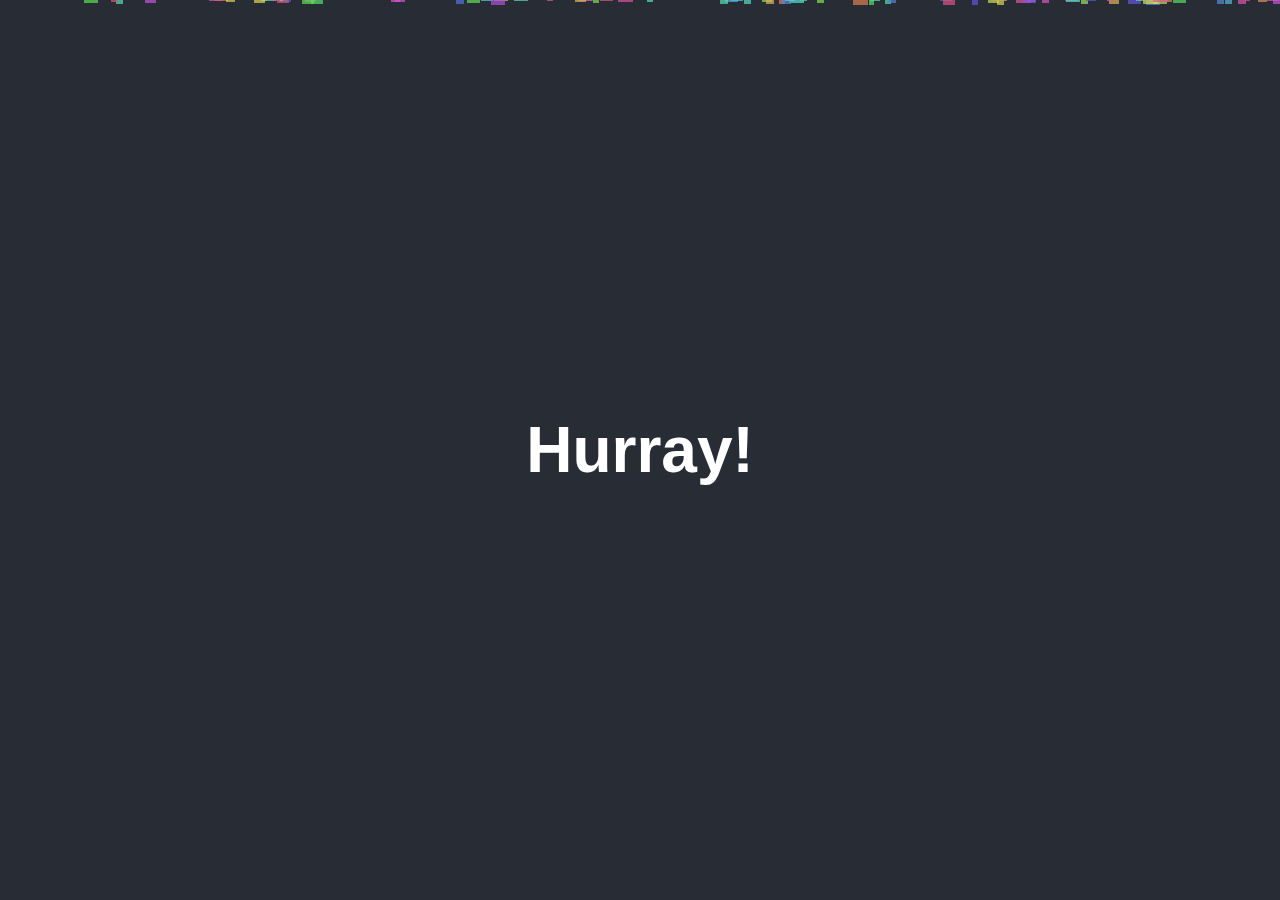
<file: hurreay.html>
<!DOCTYPE html>
<html lang="en">
<head>
    <meta charset="UTF-8">
    <meta name="viewport" content="width=device-width, initial-scale=1.0">
    <title>Confetti Celebration</title>
    <style>
        body {
            margin: 0;
            overflow: hidden;
            display: flex;
            justify-content: center;
            align-items: center;
            height: 100vh;
            background-color: #282c34;
            color: white;
            font-family: Arial, sans-serif;
            font-size: 2rem;
            text-align: center;
        }
        .celebration {
            position: relative;
        }
        .hurray {
            font-size: 4rem;
            font-weight: bold;
            animation: scaleUp 2s ease infinite;
        }
        @keyframes scaleUp {
            0%, 100% {
                transform: scale(1);
            }
            50% {
                transform: scale(1.1);
            }
        }

        .confetti {
            position: absolute;
            top: -10px;
            width: 10px;
            height: 10px;
            background-color: red;
            opacity: 0.7;
            animation: fall linear infinite;
        }

        @keyframes fall {
            to {
                transform: translateY(100vh) rotate(360deg);
                opacity: 0;
            }
        }
    </style>
</head>
<body>
    <div class="celebration">
        <div class="hurray">Hurray!</div>
    </div>

    <script>
        function createConfettiPiece() {
            const confetti = document.createElement('div');
            confetti.classList.add('confetti');
            confetti.style.left = Math.random() * window.innerWidth + 'px';
            confetti.style.backgroundColor = `hsl(${Math.random() * 360}, 70%, 60%)`;
            confetti.style.animationDuration = Math.random() * 3 + 2 + 's';
            confetti.style.width = Math.random() * 10 + 5 + 'px';
            confetti.style.height = Math.random() * 10 + 5 + 'px';

            document.body.appendChild(confetti);

            confetti.addEventListener('animationend', () => {
                confetti.remove();
            });
        }

        function startConfetti() {
            setInterval(() => {
                for (let i = 0; i < 10; i++) {
                    createConfettiPiece();
                }
            }, 50);
        }

        startConfetti();
    </script>
</body>
</html>
</file>
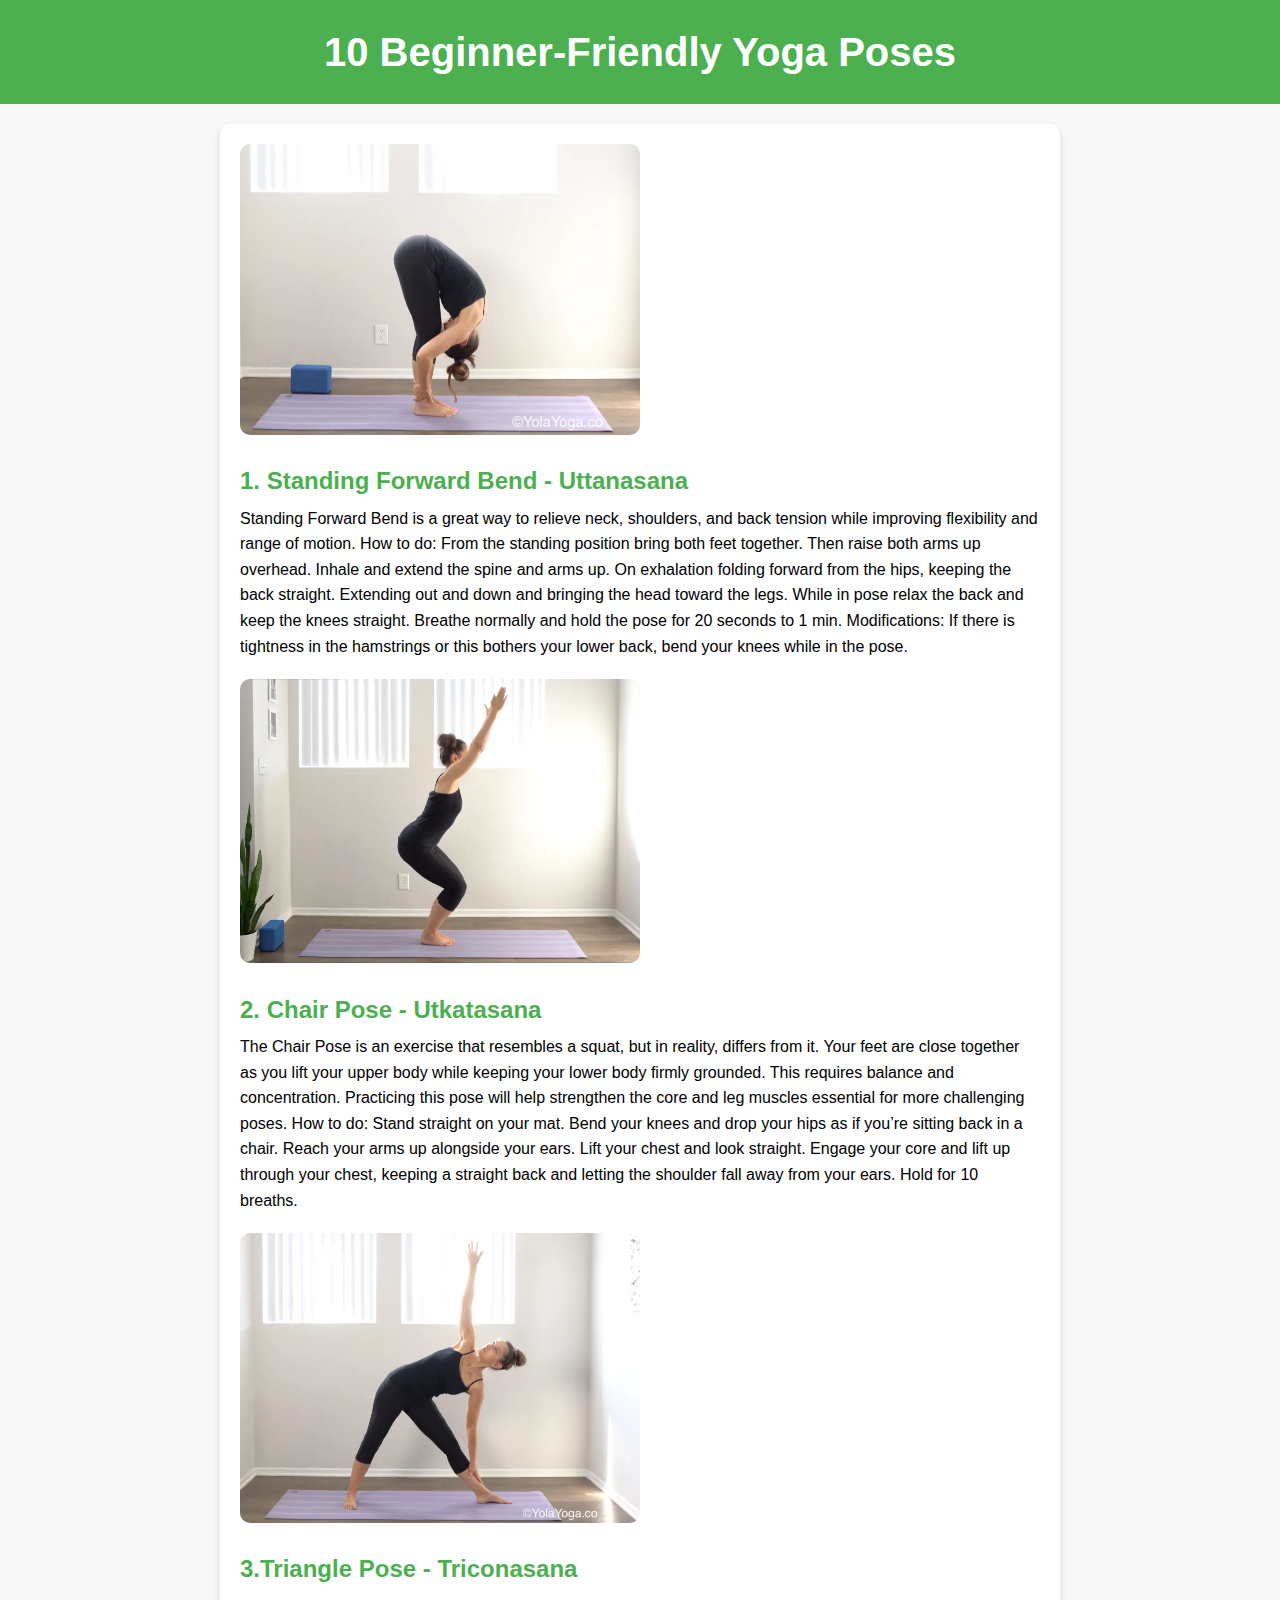
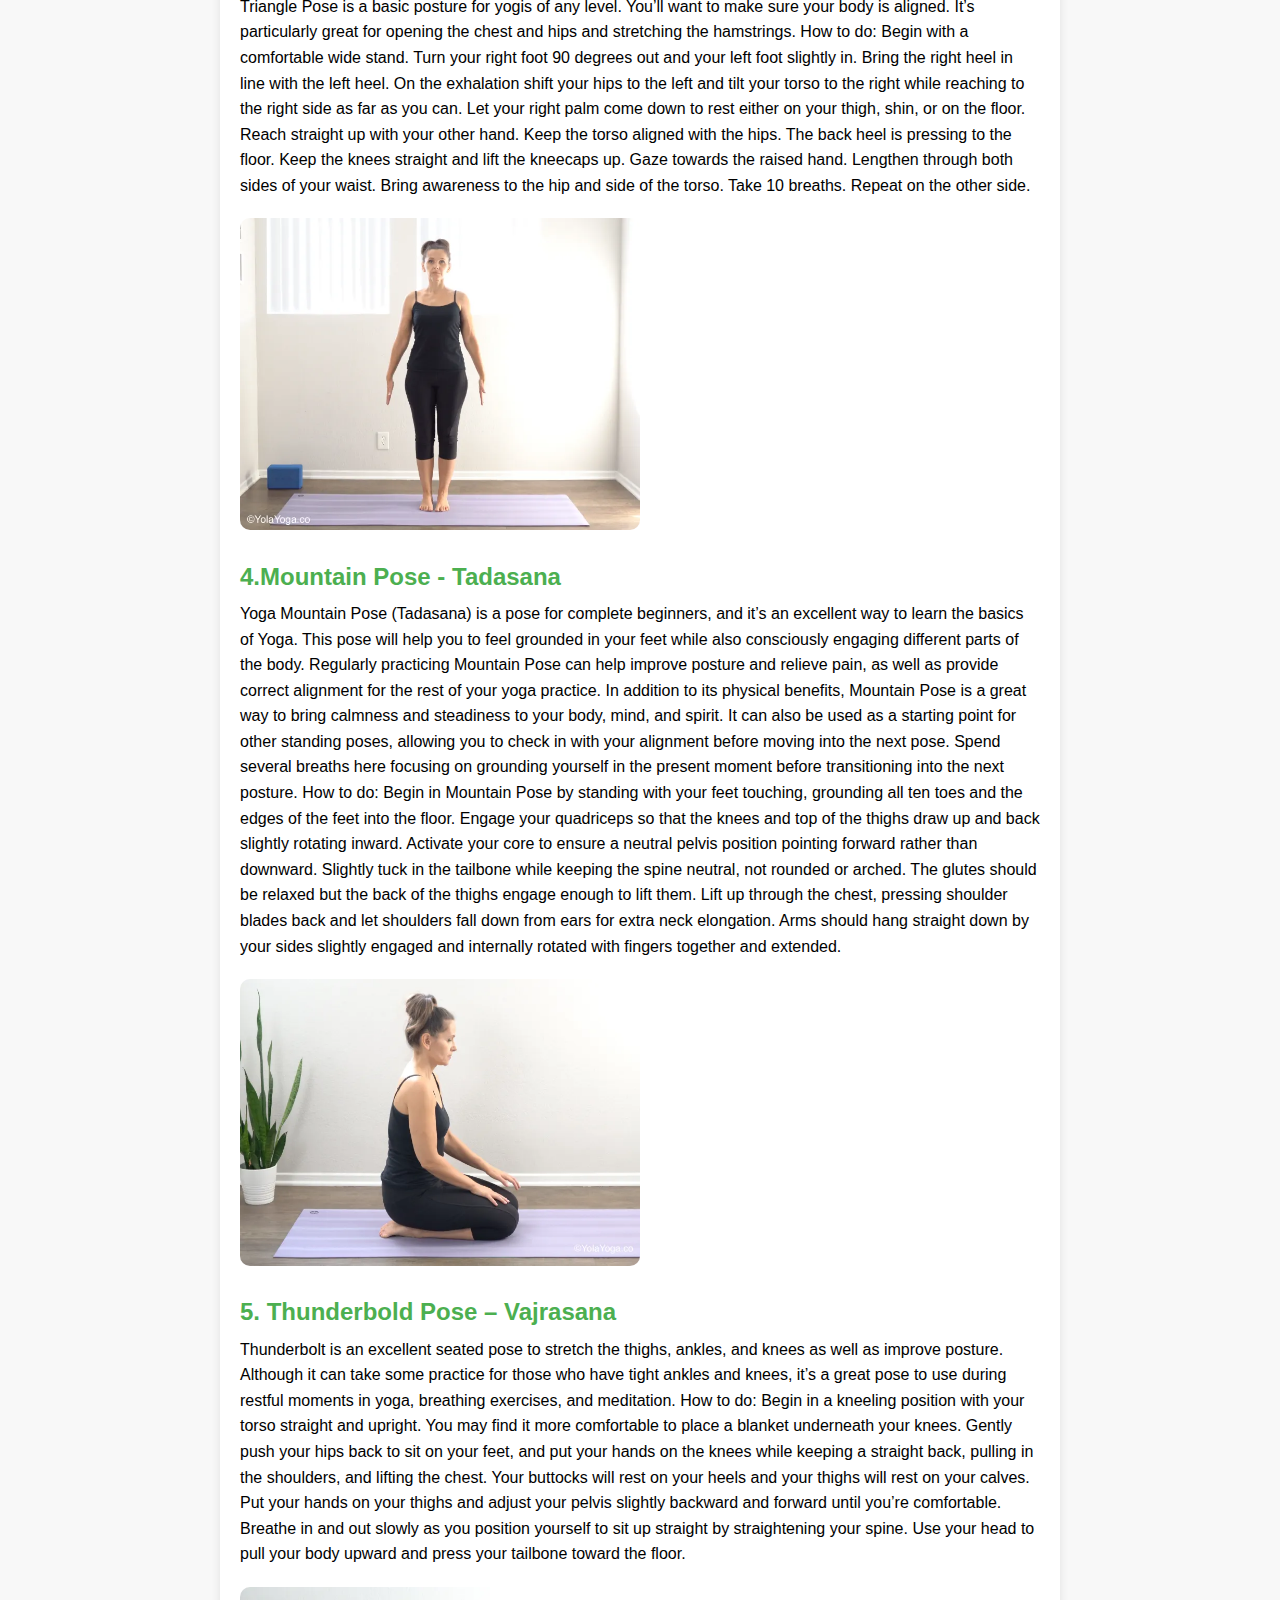
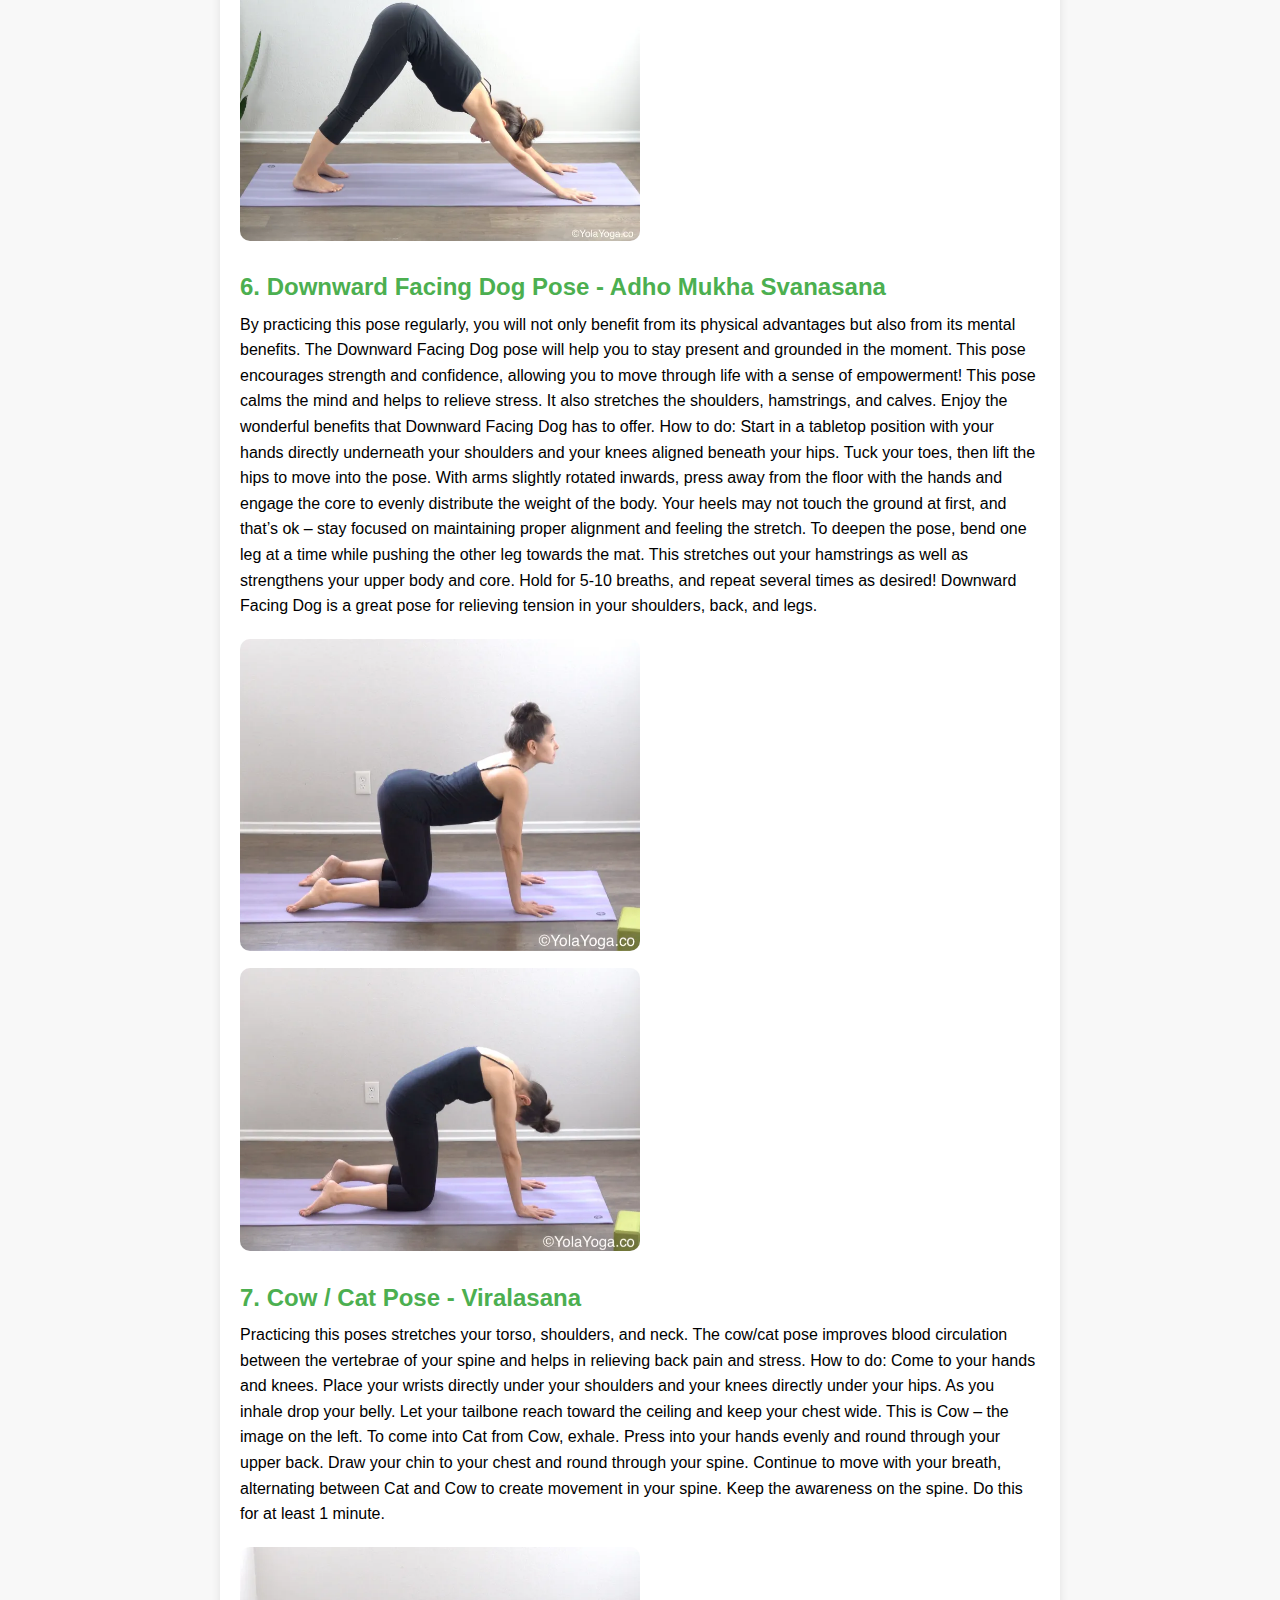
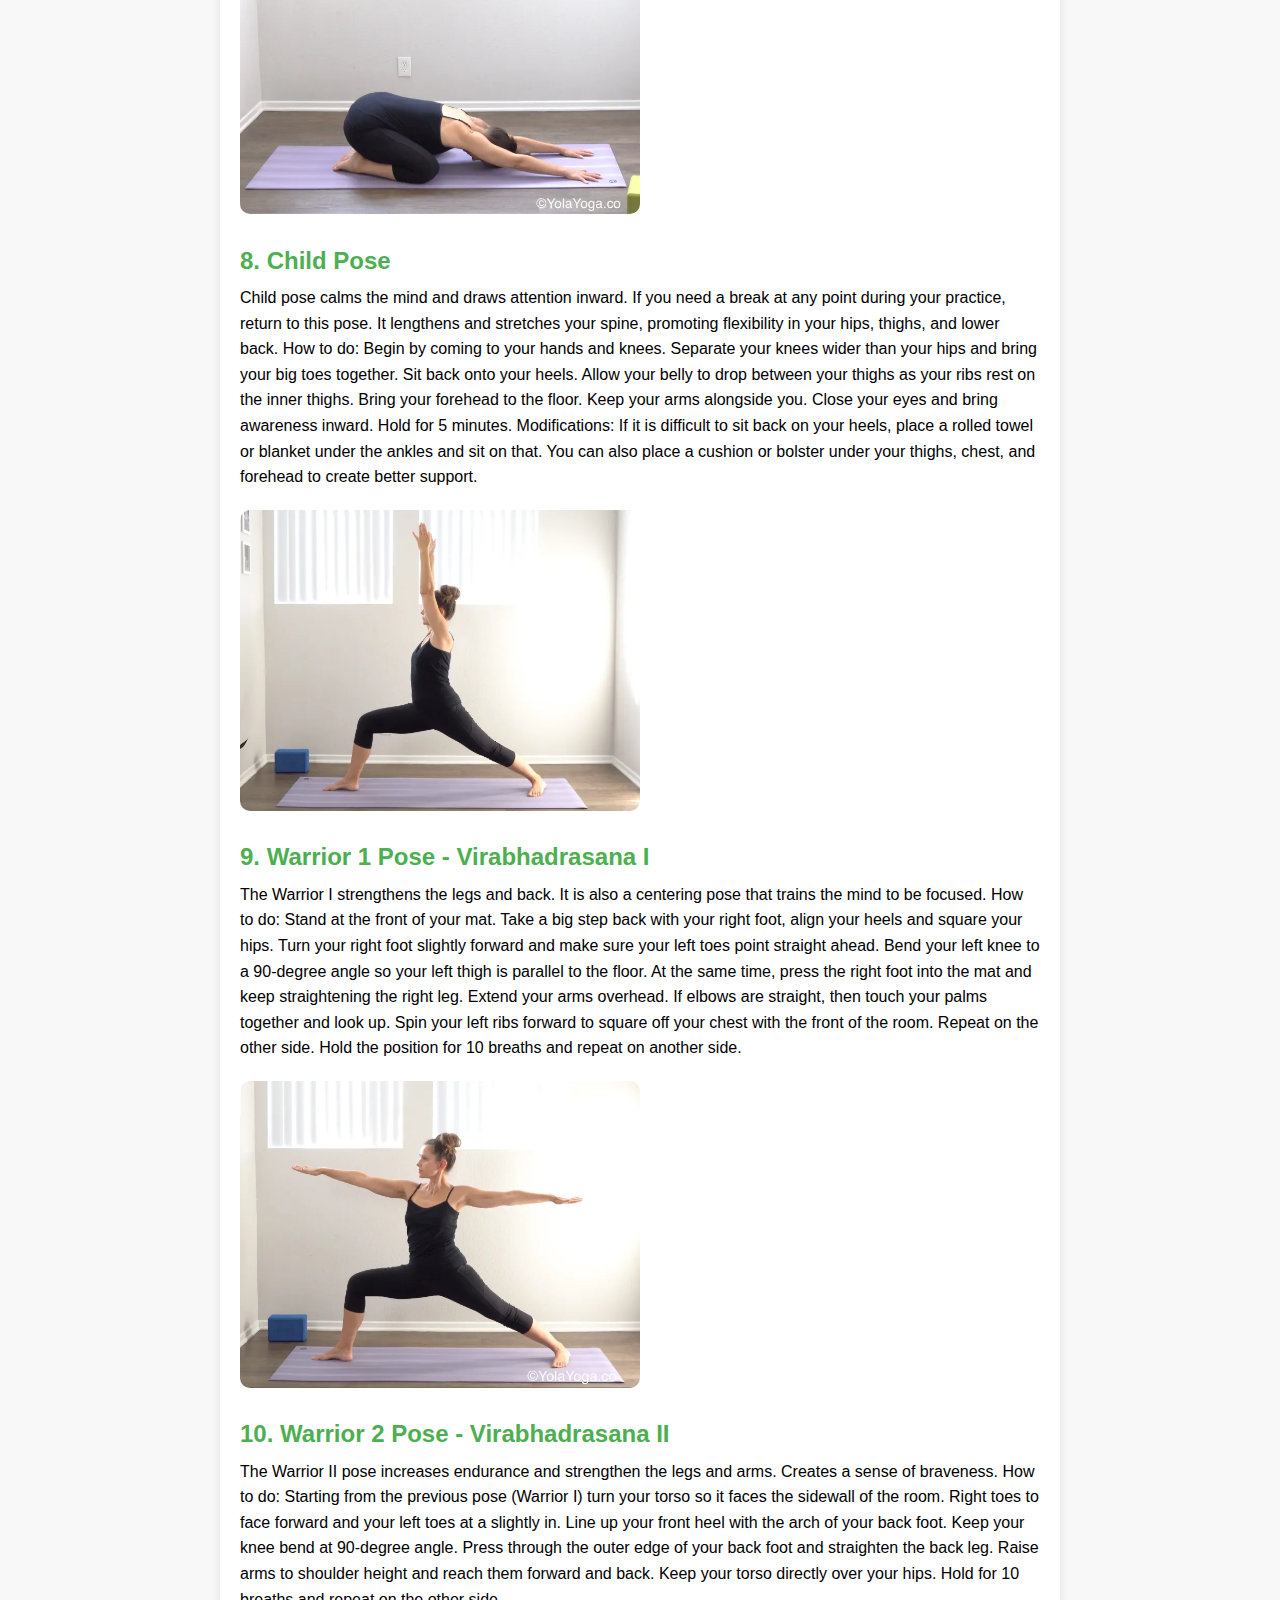
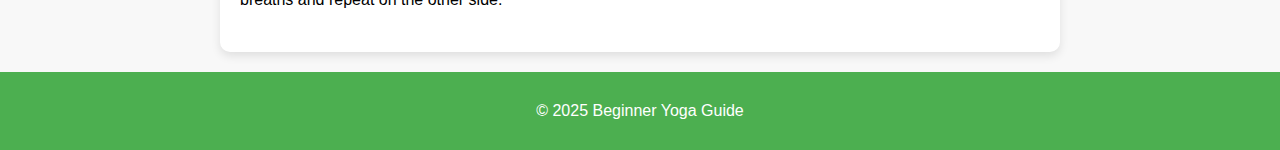
<file: yoga.html>
<!DOCTYPE html>
<html lang="en">
<head>
  <meta charset="UTF-8">
  <meta name="viewport" content="width=device-width, initial-scale=1.0">
  <title>Beginner-Friendly Yoga Poses</title>
  <style>
    body {
      font-family: Arial, sans-serif;
      margin: 0;
      padding: 0;
      line-height: 1.6;
      background-color: #f8f8f8;
    }

    header {
      background-color: #4caf50;
      color: white;
      padding: 20px 10px;
      text-align: center;
    }

    h1 {
      margin: 0;
      font-size: 2.5rem;
    }

    .content {
      max-width: 800px;
      margin: 20px auto;
      padding: 20px;
      background: white;
      border-radius: 10px;
      box-shadow: 0 4px 10px rgba(0, 0, 0, 0.1);
    }

    .pose {
      margin-bottom: 20px;
    }

    .pose img {
      width: 100%;
      max-width: 400px;
      border-radius: 10px;
      margin-bottom: 10px;
    }

    .pose h2 {
      margin: 10px 0 5px;
      color: #4caf50;
    }

    .pose p {
      margin: 0;
    }

    footer {
      text-align: center;
      padding: 10px;
      margin-top: 20px;
      background-color: #4caf50;
      color: white;
    }
  </style>
</head>
<body>
  <header>
    <h1>10 Beginner-Friendly Yoga Poses</h1>
  </header>
  <div class="content">
    <div class="pose">
      <img src="standing-forward-bend.png" alt="Uttanasana">
      <h2>1. Standing Forward Bend - Uttanasana</h2>
      <p>Standing Forward Bend is a great way to relieve neck, shoulders, and back tension while improving flexibility and range of motion.

        How to do:
        
        From the standing position bring both feet together. Then raise both arms up overhead. Inhale and extend the spine and arms up.
        On exhalation folding forward from the hips, keeping the back straight. Extending out and down and bringing the head toward the legs.
        While in pose relax the back and keep the knees straight. Breathe normally and hold the pose for 20 seconds to 1 min.
        Modifications: If there is tightness in the hamstrings or this bothers your lower back, bend your knees while in the pose.</p>
    </div>
    <div class="pose">
      <img src="Chair-Pose.png" alt="Utkatasana">
      <h2>2. Chair Pose - Utkatasana</h2>
      <p>The Chair Pose is an exercise that resembles a squat, but in reality, differs from it. Your feet are close together as you lift your upper body while keeping your lower body firmly grounded. This requires balance and concentration. Practicing this pose will help strengthen the core and leg muscles essential for more challenging poses.

        How to do:
        
        Stand straight on your mat.
        Bend your knees and drop your hips as if you’re sitting back in a chair.
        Reach your arms up alongside your ears. Lift your chest and look straight.
        Engage your core and lift up through your chest, keeping a straight back and letting the shoulder fall away from your ears.
        Hold for 10 breaths.</p>
    </div>
    <div class="pose">
      <img src="Triangle-pose-1.png" alt="Triconasana">
      <h2>3.Triangle Pose - Triconasana</h2>
      <p>Triangle Pose is a basic posture for yogis of any level. You’ll want to make sure your body is aligned. It’s particularly great for opening the chest and hips and stretching the hamstrings.

        How to do:
        
        Begin with a comfortable wide stand. Turn your right foot 90 degrees out and your left foot slightly in. Bring the right heel in line with the left heel.
        On the exhalation shift your hips to the left and tilt your torso to the right while reaching to the right side as far as you can. Let your right palm come down to rest either on your thigh, shin, or on the floor.
        Reach straight up with your other hand. Keep the torso aligned with the hips. The back heel is pressing to the floor. Keep the knees straight and lift the kneecaps up. Gaze towards the raised hand.
        Lengthen through both sides of your waist. Bring awareness to the hip and side of the torso. Take 10 breaths. Repeat on the other side.</p>
    </div>
    <div class="pose">
      <img src="Mountain.png" alt="Tadasana">
      <h2>4.Mountain Pose - Tadasana</h2>
      <p>Yoga Mountain Pose (Tadasana) is a pose for complete beginners, and it’s an excellent way to learn the basics of Yoga. This pose will help you to feel grounded in your feet while also consciously engaging different parts of the body. Regularly practicing Mountain Pose can help improve posture and relieve pain, as well as provide correct alignment for the rest of your yoga practice.

        In addition to its physical benefits, Mountain Pose is a great way to bring calmness and steadiness to your body, mind, and spirit. It can also be used as a starting point for other standing poses, allowing you to check in with your alignment before moving into the next pose. Spend several breaths here focusing on grounding yourself in the present moment before transitioning into the next posture.
        
        How to do:
        
        Begin in Mountain Pose by standing with your feet touching, grounding all ten toes and the edges of the feet into the floor.
        Engage your quadriceps so that the knees and top of the thighs draw up and back slightly rotating inward.
        Activate your core to ensure a neutral pelvis position pointing forward rather than downward.
        Slightly tuck in the tailbone while keeping the spine neutral, not rounded or arched. The glutes should be relaxed but the back of the thighs engage enough to lift them.
        Lift up through the chest, pressing shoulder blades back and let shoulders fall down from ears for extra neck elongation. Arms should hang straight down by your sides slightly engaged and internally rotated with fingers together and extended.
        </p>
    </div>
    <div class="pose">
      <img src="Hero.png" alt="Vajrasana">
      <h2>5. Thunderbold Pose – Vajrasana</h2>
      <p>Thunderbolt is an excellent seated pose to stretch the thighs, ankles, and knees as well as improve posture. Although it can take some practice for those who have tight ankles and knees, it’s a great pose to use during restful moments in yoga, breathing exercises, and meditation.

        How to do:
        
        Begin in a kneeling position with your torso straight and upright. You may find it more comfortable to place a blanket underneath your knees.
        Gently push your hips back to sit on your feet, and put your hands on the knees while keeping a straight back, pulling in the shoulders, and lifting the chest.
        Your buttocks will rest on your heels and your thighs will rest on your calves.
        Put your hands on your thighs and adjust your pelvis slightly backward and forward until you’re comfortable.
        Breathe in and out slowly as you position yourself to sit up straight by straightening your spine. Use your head to pull your body upward and press your tailbone toward the floor.</p>
    </div>
    <div class="pose">
      <img src="Down-Dog.png" alt="Adho Mukha Svanasana">
      <h2>6. Downward Facing Dog Pose - Adho Mukha Svanasana</h2>
      <p>By practicing this pose regularly, you will not only benefit from its physical advantages but also from its mental benefits. The Downward Facing Dog pose will help you to stay present and grounded in the moment. This pose encourages strength and confidence, allowing you to move through life with a sense of empowerment! This pose calms the mind and helps to relieve stress. It also stretches the shoulders, hamstrings, and calves. Enjoy the wonderful benefits that Downward Facing Dog has to offer.

        How to do:
        
        Start in a tabletop position with your hands directly underneath your shoulders and your knees aligned beneath your hips.
        Tuck your toes, then lift the hips to move into the pose.
        With arms slightly rotated inwards, press away from the floor with the hands and engage the core to evenly distribute the weight of the body.
        Your heels may not touch the ground at first, and that’s ok – stay focused on maintaining proper alignment and feeling the stretch.
        To deepen the pose, bend one leg at a time while pushing the other leg towards the mat. This stretches out your hamstrings as well as strengthens your upper body and core.
        Hold for 5-10 breaths, and repeat several times as desired! Downward Facing Dog is a great pose for relieving tension in your shoulders, back, and legs.
        </p>
    </div>
    <div class="pose">
      <img src="Cow.png" alt="Viralasana">
      <img src="Cat-Pose.png" alt="Viralasana">
      <h2>7. Cow / Cat Pose - Viralasana</h2>
      <p>Practicing this poses stretches your torso, shoulders, and neck. The cow/cat pose improves blood circulation between the vertebrae of your spine and helps in relieving back pain and stress.

        How to do:
        
        Come to your hands and knees. Place your wrists directly under your shoulders and your knees directly under your hips. As you inhale drop your belly. Let your tailbone reach toward the ceiling and keep your chest wide. This is Cow – the image on the left.
        To come into Cat from Cow, exhale. Press into your hands evenly and round through your upper back. Draw your chin to your chest and round through your spine.
        Continue to move with your breath, alternating between Cat and Cow to create movement in your spine. Keep the awareness on the spine. Do this for at least 1 minute.</p>
    </div>
    <div class="pose">
      <img src="Child-Pose.png" alt="8. Child Pose">
      <h2>8. Child Pose</h2>
      <p>Child pose calms the mind and draws attention inward. If you need a break at any point during your practice, return to this pose. It lengthens and stretches your spine, promoting flexibility in your hips, thighs, and lower back.

        How to do:
        
        Begin by coming to your hands and knees. Separate your knees wider than your hips and bring your big toes together. Sit back onto your heels.
        Allow your belly to drop between your thighs as your ribs rest on the inner thighs. Bring your forehead to the floor. Keep your arms alongside you.
        Close your eyes and bring awareness inward. Hold for 5 minutes.
        Modifications: If it is difficult to sit back on your heels, place a rolled towel or blanket under the ankles and sit on that. You can also place a cushion or bolster under your thighs, chest, and forehead to create better support.</p>
    </div>
    <div class="pose">
      <img src="Warrior-1.png" alt="Virabhadrasana">
      <h2>9. Warrior 1 Pose - Virabhadrasana I</h2>
      <p>The Warrior I strengthens the legs and back. It is also a centering pose that trains the mind to be focused.

        How to do:
        
        Stand at the front of your mat. Take a big step back with your right foot, align your heels and square your hips. Turn your right foot slightly forward and make sure your left toes point straight ahead.
        Bend your left knee to a 90-degree angle so your left thigh is parallel to the floor. At the same time, press the right foot into the mat and keep straightening the right leg.
        Extend your arms overhead. If elbows are straight, then touch your palms together and look up. Spin your left ribs forward to square off your chest with the front of the room. Repeat on the other side.
        Hold the position for 10 breaths and repeat on another side.
        </p>
    </div>
    <div class="pose">
      <img src="Warrior-2.png" alt="Virabhadrasana II">
      <h2>10. Warrior 2 Pose - Virabhadrasana II</h2>
      <p>The Warrior II pose increases endurance and strengthen the legs and arms. Creates a sense of braveness.

        How to do:
        
        Starting from the previous pose (Warrior I) turn your torso so it faces the sidewall of the room. Right toes to face forward and your left toes at a slightly in. Line up your front heel with the arch of your back foot.
        Keep your knee bend at 90-degree angle. Press through the outer edge of your back foot and straighten the back leg.
        Raise arms to shoulder height and reach them forward and back. Keep your torso directly over your hips.
        Hold for 10 breaths and repeat on the other side.</p>
    </div>
  </div>
  <footer>
    <p>&copy; 2025 Beginner Yoga Guide</p>
  </footer>
</body>
</html>
</file>
